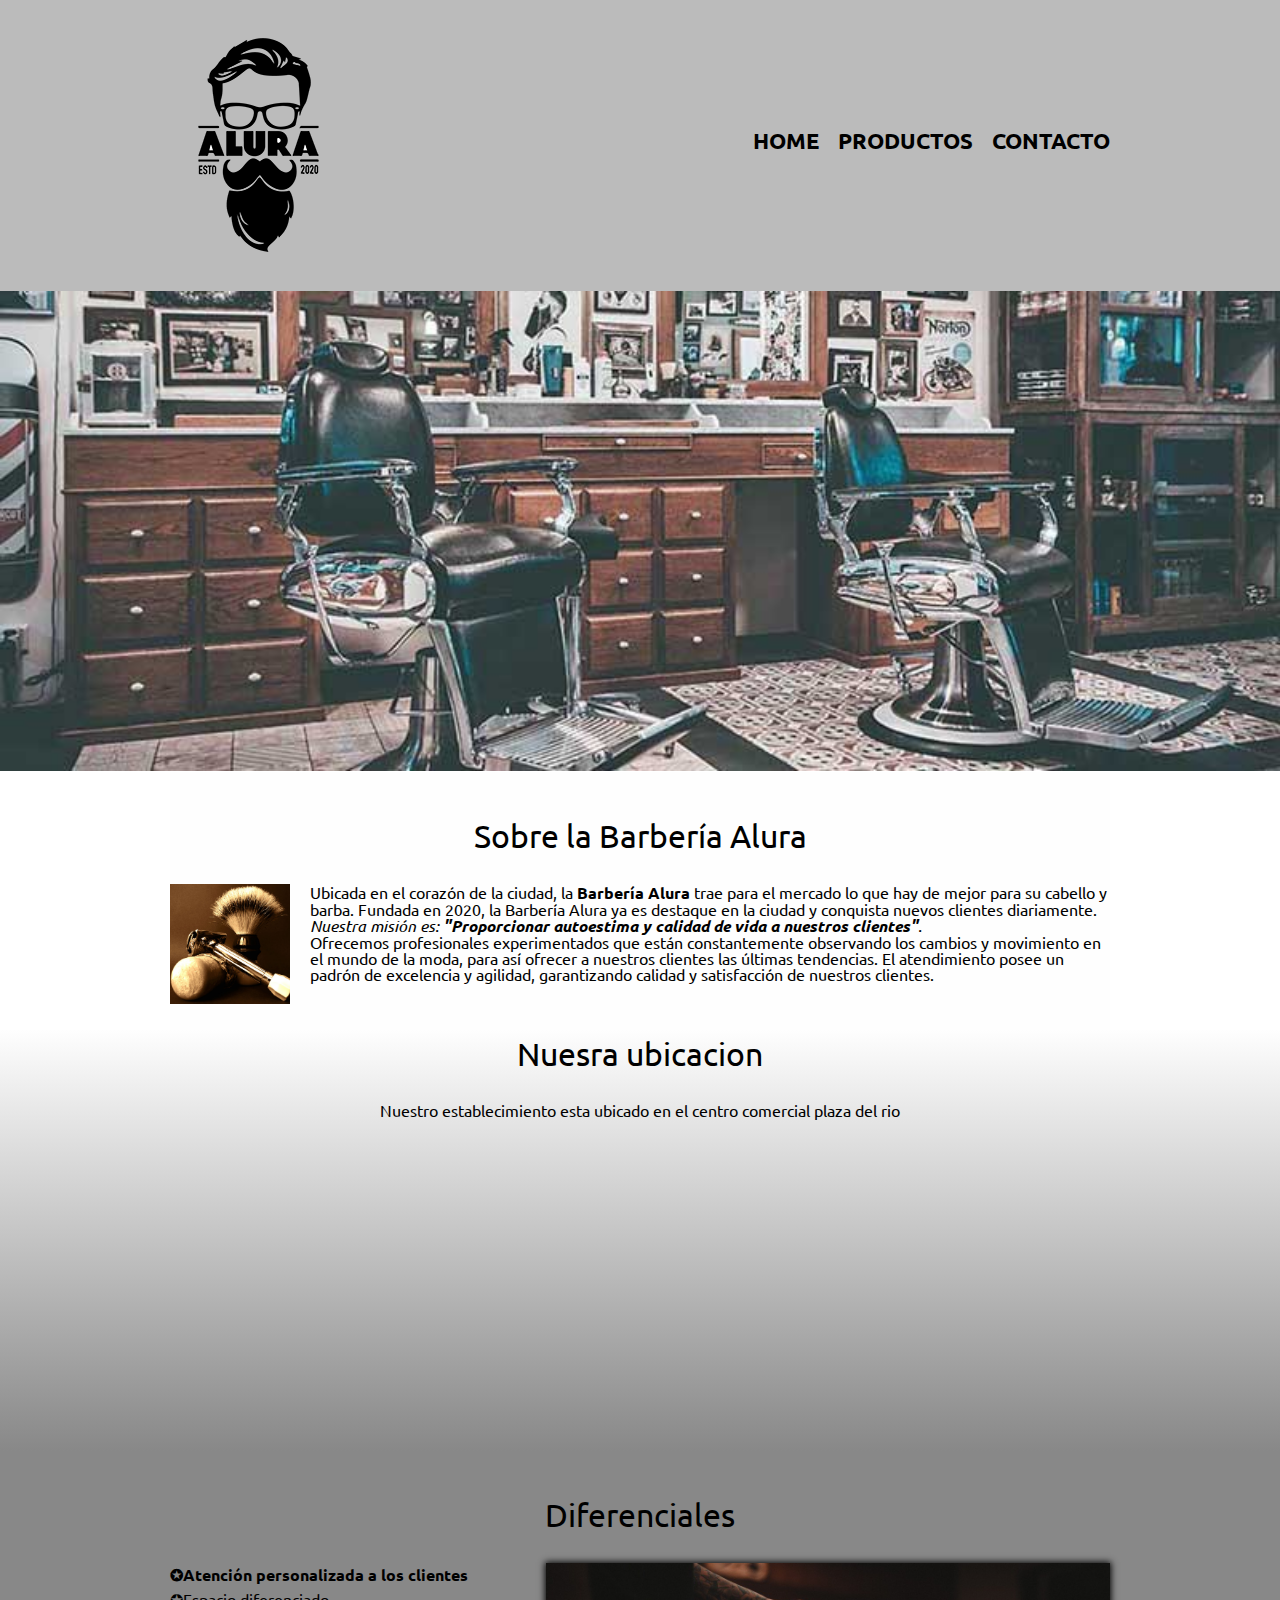
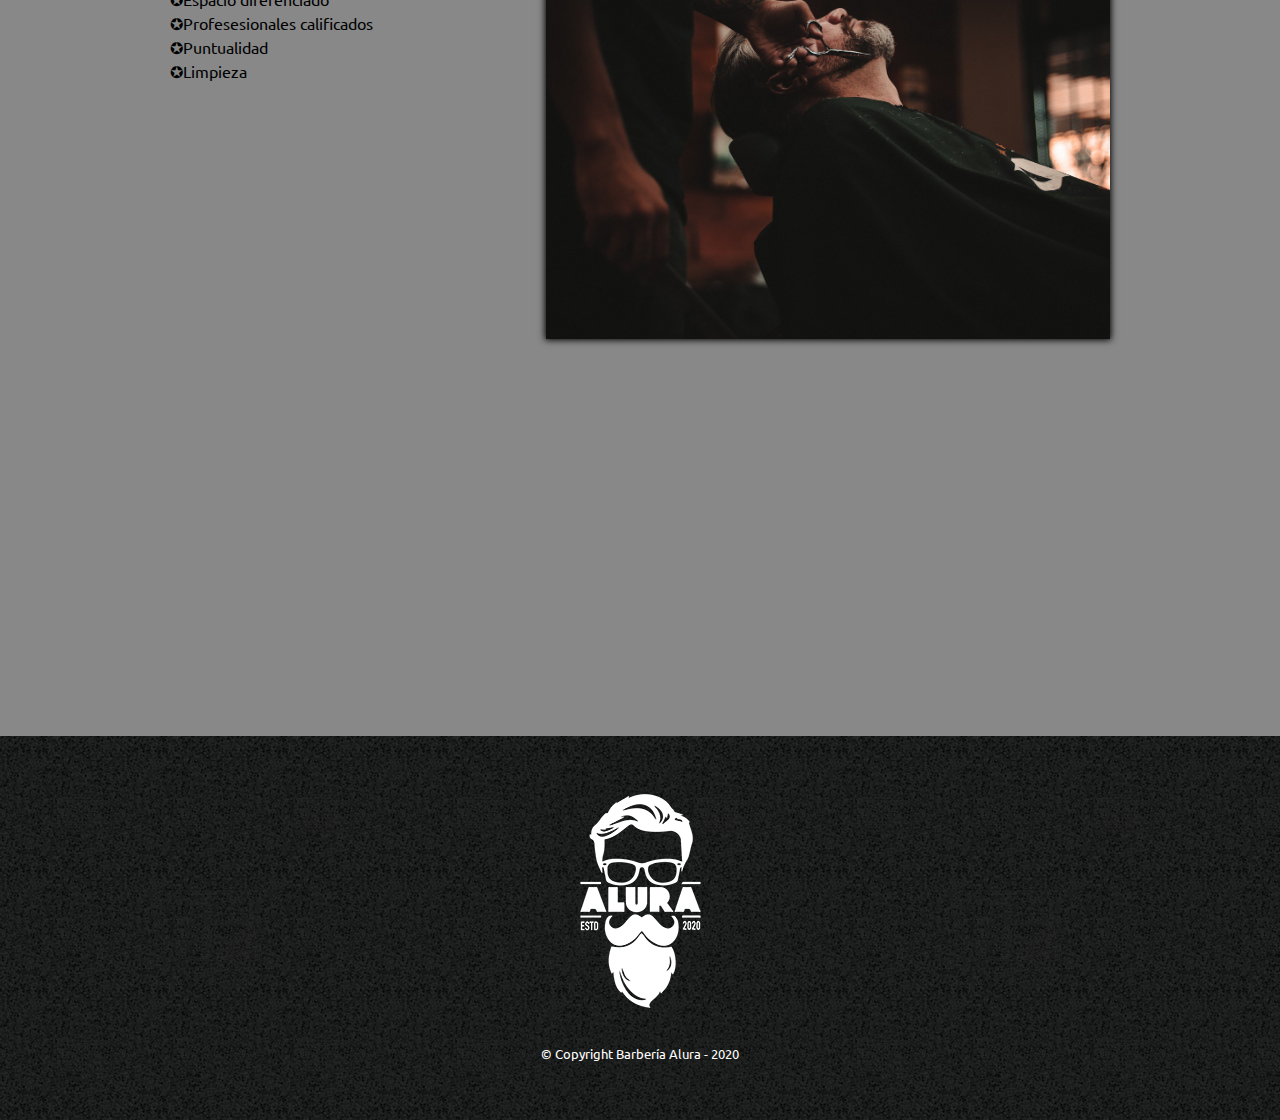
<file: index.html>
<!DOCTYPE html>

<html lang="es">
    
    <head>

        <meta charset="UTF-8"> 
 
        <title>Barbería Alura</title>
        <link rel="stylesheet" href="reset.css">
        <link rel="stylesheet" href="style-home.css">
        <link rel="preconnect" href="https://fonts.googleapis.com">
        <link rel="preconnect" href="https://fonts.gstatic.com" crossorigin>
        <link href="https://fonts.googleapis.com/css2?family=Ubuntu&display=swap" rel="stylesheet">
    
    </head>

    <body>

        <header>
            <div class="caja">
                <h1><img src="imagenes/logo.png"></h1>
                <nav>
                    <ul>
                        <li><a href="index.html">Home</a></li>
                        <li><a href="productos.html">Productos</a></li>
                        <li><a href="contacto.html">Contacto</a></li>
                    </ul>
                </nav>
            </div>
        </header>

        <img class="banner" src="banner/banner.jpg">
        
        <main>
            <section class="principal">
                
                <h2 class="titulo_principal">Sobre la Barbería Alura</h2>
                <img src="imagenes/utensilios[1].jpg" class="itensilios" alt="Imagen de referencia">
                
                <p>Ubicada en el corazón de la ciudad, la <strong>Barbería Alura</strong> trae para el mercado lo que hay de mejor para su cabello y barba. Fundada en 2020, la Barbería Alura ya es destaque en la ciudad y conquista nuevos clientes diariamente.</p>
                
                <p id="mision"><em>Nuestra misión es: <strong>"Proporcionar autoestima y calidad de vida a nuestros clientes"</strong>.</em></p>
                
                <p>Ofrecemos profesionales experimentados que están constantemente observando los cambios y movimiento en el mundo de la moda, para así ofrecer a nuestros clientes las últimas tendencias. El atendimiento posee un padrón de excelencia y agilidad, garantizando calidad y satisfacción de nuestros clientes.</p> 
                
            </section>
            
            <section class="mapa">
                <h3 class="titulo_principal">Nuesra ubicacion</h3>
                <p>Nuestro establecimiento esta ubicado en el centro comercial plaza del rio</p>
                <div class="mapa_contenido">
                    <iframe src="https://www.google.com/maps/embed?pb=!1m18!1m12!1m3!1d11178.220180400613!2d-76.63125014081537!3d7.88485209839194!2m3!1f0!2f0!3f0!3m2!1i1024!2i768!4f13.1!3m3!1m2!1s0x8e500d652f2155e1%3A0x96d5aba10e83951b!2zw4l4aXRvIGRlIEFwYXJ0YWTDsw!5e0!3m2!1ses!2sco!4v1672959014900!5m2!1ses!2sco" width="100%" height="300" style="border:0;" allowfullscreen="" loading="lazy" referrerpolicy="no-referrer-when-downgrade"></iframe>
                </div>
                
            </section>

            <section class="diferenciales">
                <h3 class="titulo_principal">Diferenciales</h3>

                    <div class="contenido_diferenciales">
                        <ul class="lista_diferenciales">
                            <li class="items">Atención personalizada a los clientes</li>
                            <li class="items">Espacio diferenciado</li>
                            <li class="items">Profesesionales calificados</li>
                            <li class="items">Puntualidad</li>
                            <li class="items">Limpieza</li>
                        </ul><img src="diferenciales/diferenciales.jpg" class="imagenDiferenciales">
                    </div>
                    <div class="video">
                        <iframe width="560" height="315" src="https://www.youtube.com/embed/wcVVXUV0YUY" frameborder="0" allow="accelerometer; autoplay; clipboard-write; encrypted-media; gyroscope; picture-in-picture" allowfullscreen></iframe>
                    </div>

            </section>

            
           
     </main>
        
        
        <footer>
            <img src="imagenes/logo-blanco.png">
            <p class="copyright">&copy Copyright Barbería Alura - 2020</p>
        </footer>
    </body>
</html>
</file>
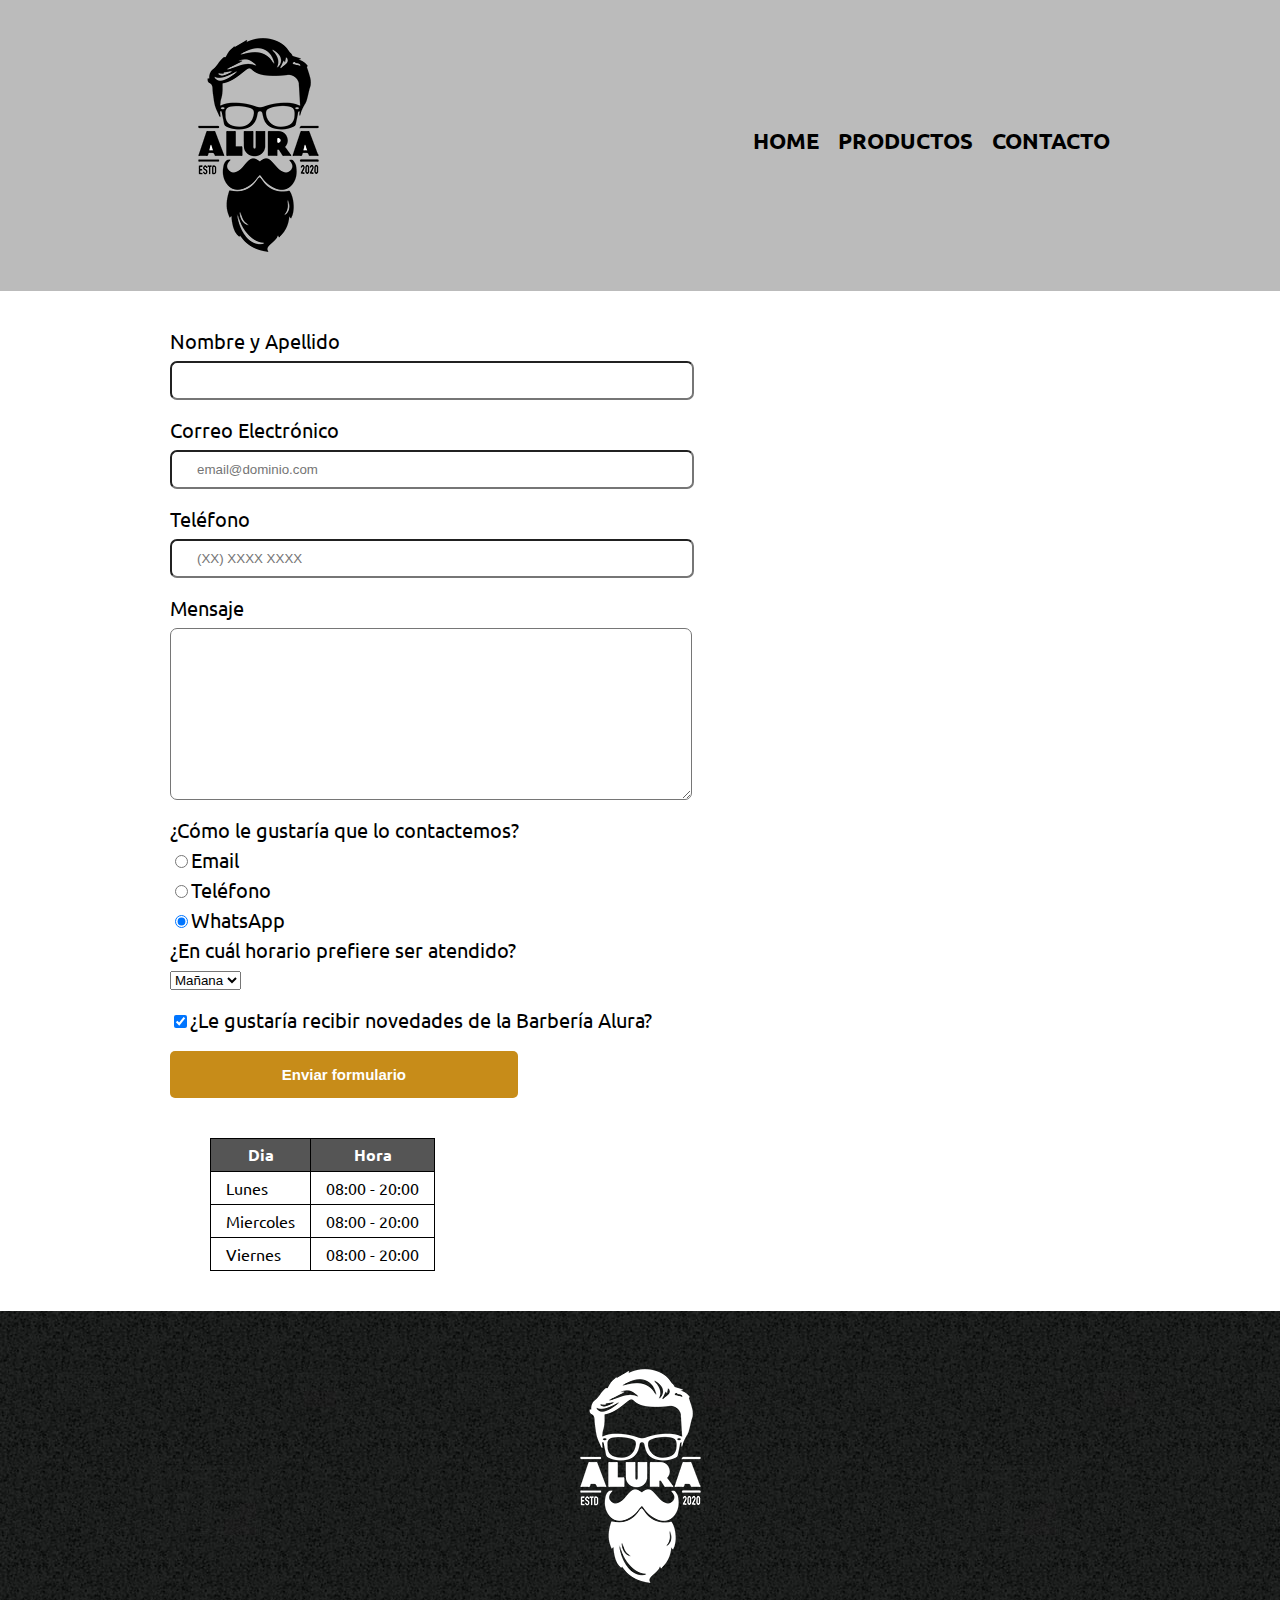
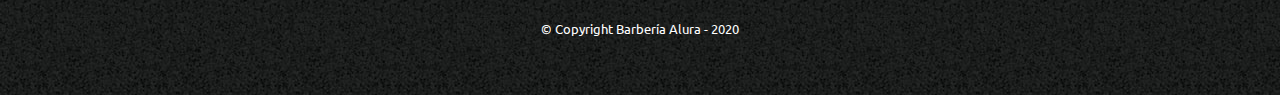
<file: contacto.html>
<!DOCTYPE html>

<html>
    <head>
        <meta charset="UTF-8">
  
        <title>Contacto - Barbería Alura</title>
        <link rel="stylesheet" href="reset.css">
        <link rel="stylesheet" href="style.css">
        <link rel="preconnect" href="https://fonts.gstatic.com" crossorigin>
<link href="https://fonts.googleapis.com/css2?family=Ubuntu&display=swap" rel="stylesheet">
    </head>
    <body>
        <header>
            <div class="caja">
                <h1><img src="imagenes/logo.png" alt="Logo de la Barbería Alura"></h1>
                <nav>
                    <ul>
                        <li><a href="index.html">Home</a></li>
                        <li><a href="productos.html">Productos</a></li>
                        <li><a href="contacto.html">Contacto</a></li>
                    </ul>
                </nav>
            </div>
        </header>
        <main>
            <form method="post" action="guardar_datos.php">
                <label for="nombreapellido">Nombre y Apellido</label>
                <input type="text" id="nombreapellido" class="input-padron" required>

                <label for="correoelectronico">Correo Electrónico</label>
                <input type="email" id="correoelectronico" class="input-padron" required placeholder="email@dominio.com">

                <label for="telefono">Teléfono</label>
                <input type="tel" id="telefono" class="input-padron" required placeholder="(XX) XXXX XXXX">

                <label for="mensaje">Mensaje</label>
                <textarea cols="70" rows="10" id="mensaje" class="input-padron" required></textarea>
                
                <fieldset>
                    <legend>¿Cómo le gustaría que lo contactemos?</legend>

                    <label for="radio-email"><input type="radio" name="contacto" value="email" id="radio-email">Email</label>
                    
                    <label for="radio-telefono"><input type="radio" name="contacto" value="telefono" id="radio-telefono">Teléfono</label>
                    
                    <label for="radio-whatsapp"><input type="radio" name="contacto" value="whatsapp" id="radio-whatsapp" checked>WhatsApp</label>
                    
                </fieldset>
               
                <fieldset>
                    <legend>¿En cuál horario prefiere ser atendido?</legend>
                    <select id="horario">
                        <option>Mañana</option>
                        <option>Tarde</option>
                        <option>Noche</option>
                    </select>
                </fieldset>
                
                <label class="checkbox"><input type="checkbox" checked>¿Le gustaría recibir novedades de la Barbería Alura?</label>                
                
                <input type="submit" value="Enviar formulario" class="enviar">

            </form>

            <table>
                <thead>
                        <th>Dia</th>
                        <th>Hora</th>
                </thead>
                <tbody>
                    <tr>
                        <td>Lunes</td>
                        <td>08:00 - 20:00</td>
                    </tr>
                    <TR>
                        <td>Miercoles</td>
                        <td>08:00 - 20:00</td>
                    </TR>
                    <tr>
                        <td>Viernes</td>
                        <td>08:00 - 20:00</td>
                    </tr>
                </tbody>
            </table>
        </main>
        <footer>
            <img src="imagenes/logo-blanco.png"  alt="Logo de la Barbería Alura">
            <p class="copyright">&copy Copyright Barbería Alura - 2020</p>
        </footer>
    </body>
</html>
</file>
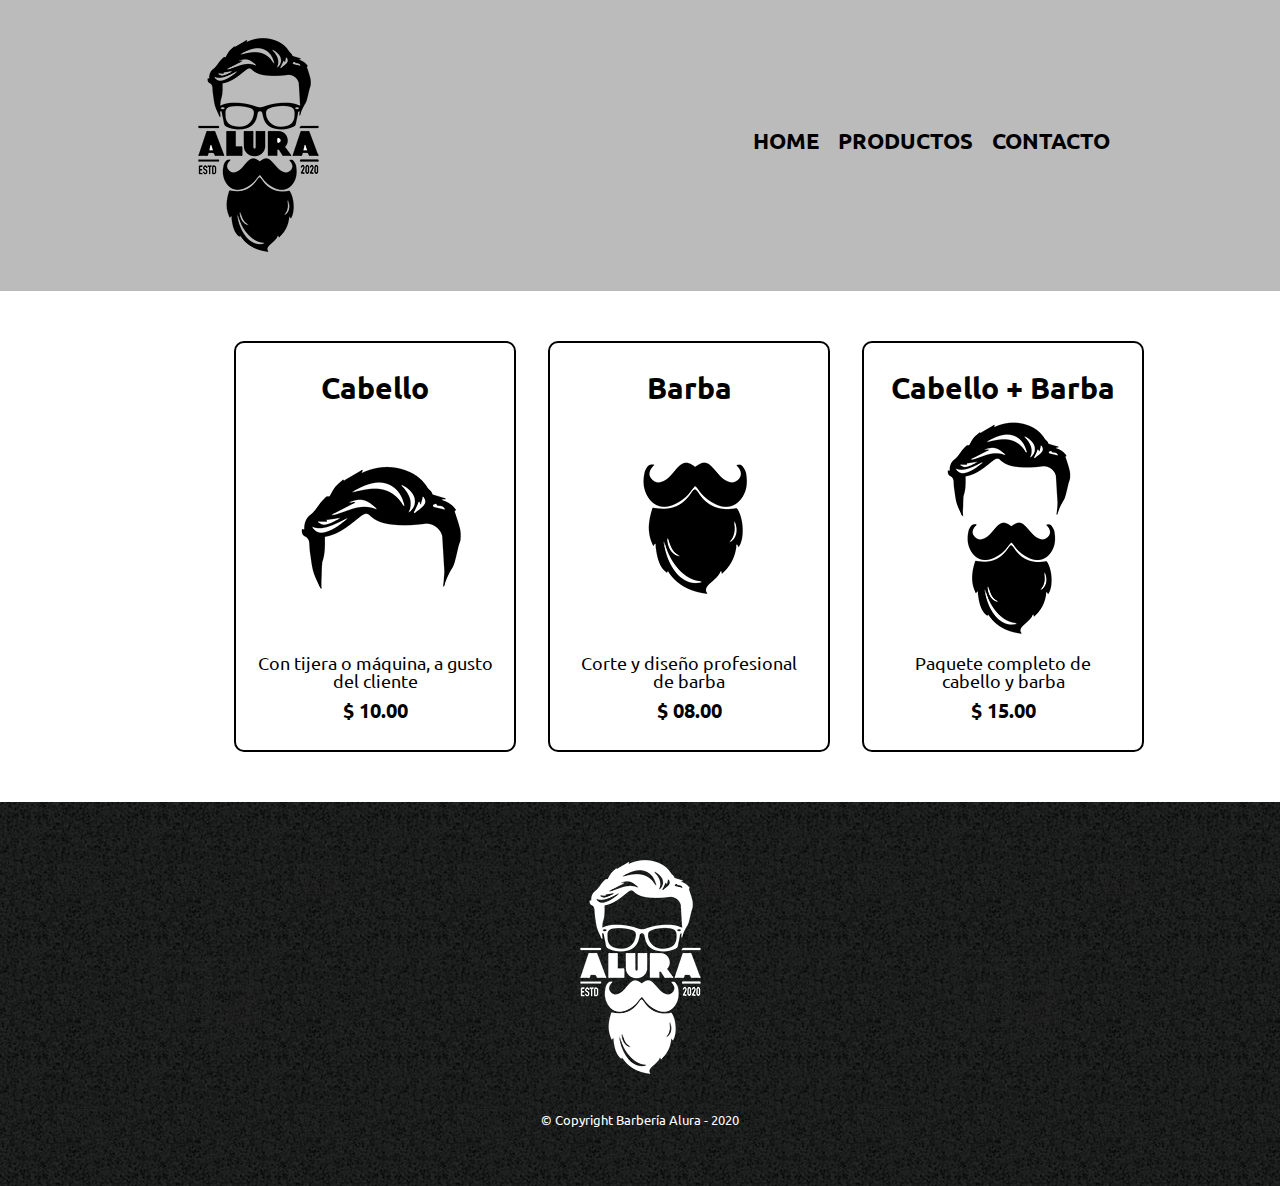
<file: productos.html>
<!DOCTYPE html>

<html>
    <head>
        <meta charset="UTF-8">
      
        <title>Productos - Barbería Alura</title>
        <link rel="stylesheet" href="reset.css">
        <link rel="stylesheet" href="style.css">
        <link rel="preconnect" href="https://fonts.gstatic.com" crossorigin>
<link href="https://fonts.googleapis.com/css2?family=Ubuntu&display=swap" rel="stylesheet">
    </head>
    <body>
        <header>
            <div class="caja">
                <h1><img src="imagenes/logo.png"></h1>
                <nav>
                    <ul>
                        <li><a href="index.html">Home</a></li>
                        <li><a href="productos.html">Productos</a></li>
                        <li><a href="contacto.html">Contacto</a></li>
                    </ul>
                </nav>
            </div>
        </header>

        <main>
            <ul class="productos">
                <li>
                    <h2>Cabello</h2>
                    <img src="imagenes/cabello.jpg">
                    <p class="producto-descripcion">Con tijera o máquina, a gusto del cliente</p>
                    <p class="producto-precio">$ 10.00</p>
                </li>
                <li>
                    <h2>Barba</h2>
                    <img src="imagenes/barba.jpg">
                    <p class="producto-descripcion">Corte y diseño profesional de barba</p>
                    <p class="producto-precio">$ 08.00</p>
                </li>
                <li>
                    <h2>Cabello + Barba</h2>
                    <img src="imagenes/cabello+barba.jpg">
                    <p class="producto-descripcion">Paquete completo de cabello y barba</p>
                    <p class="producto-precio">$ 15.00</p>
                </li>
            </ul>
        </main>

        <footer>
            <img src="imagenes/logo-blanco.png">
            <p class="copyright">&copy Copyright Barbería Alura - 2020</p>
        </footer>
    </body>
</html>
</file>
<file: style-home.css>
body{
    font-family: 'Ubuntu', sans-serif;
}

header {
    background-color: #BBBBBB;
    padding: 20px 0;
}

.caja{
    width: 940px;
    position: relative;
    margin: 0 auto;
}

nav{
    position: absolute;
    top:110px;
    right: 0;
}

nav li{
    display: inline;
    margin: 0 0 0 15px;
}

nav a{
    text-transform: uppercase;
    color: #000000;
    font-weight: bold;
    font-size: 22px;
    text-decoration: none;
}

nav a:hover{
    color: #c78c19;
    text-decoration: underline;
}

footer{
    text-align: center;
    background: url(imagenes/bg.jpg);
    padding:40px;
}

.copyright{
    color:#FFFFFF;
    font-size: 13px;
    margin:20px;
}

/*CSS MAIN*/

.principal{
    padding: 3em 0;
    background: #FEFEFE;
    width: 940px;
    margin: 0 auto; 

}


.banner{
    width: 100%;
    
    margin: 0 auto;  
}
.titulo_principal{
    text-align: center;
    font-size: 2em;
    margin: 0 0 1em;
    clear: left;
  
}

/*.titulo_principal::first-letter{
    font-weight: bold;
}*/
.principal p{
    margin: 0 0 1em;
    width: 940px;
    margin: 0 auto;  
   
}
.principal strong{
    font-weight: bold;
}
.principal em{
    font-style: italic;
}

.itensilios{
    width: 120px;
    float: left;
    margin: 0 20px 20px 0;
}

.mapa{
    padding: 0.5em ;
    
    background: linear-gradient(#FEFEFE,#888888);
     
}

.mapa p{
    margin-bottom: 1.5em;
    text-align: center;
}

.mapa_contenido{
    width: 940px;
    margin: 0 auto;
}

.diferenciales{
    background: #888888;
    padding: 3em 0;
   
}

.contenido_diferenciales{
    width: 940px;
    margin: 0 auto;
}

.lista_diferenciales{
    width: 40%;
    display: inline-block;
    vertical-align: top;
}

.items::before{
    content: "✪";
}

.items{
    line-height: 1.5;
    
}

.items:first-child{
    font-weight: bold   ;
}

.imagenDiferenciales{
    width: 60%;
    transition: 400ms;
    box-shadow: 0 0 5pt 0.5pt #000000;
}

.imagenDiferenciales:hover{
    opacity: 0.3;
    
}

.video{
    width: 560px;
    margin: 1em auto;
}
</file>
<file: style.css>
body{
    font-family: 'Ubuntu', sans-serif;
}

header {
    background-color: #BBBBBB;
    padding: 20px 0;
}

.caja{
    width: 940px;
    position: relative;
    margin: 0 auto;
}

nav{
    position: absolute;
    top:110px;
    right: 0;
}

nav li{
    display: inline;
    margin: 0 0 0 15px;
}

nav a{
    text-transform: uppercase;
    color: #000000;
    font-weight: bold;
    font-size: 22px;
    text-decoration: none;
}

nav a:hover{
    color: #c78c19;
    text-decoration: underline;
   
}

.productos{
    width: 940px;
    margin: 0 auto;
    padding: 50px;
}


.productos li{
    display: inline-block;
    text-align: center;
    width: 30%;
    vertical-align: top;
    margin: 0 1.5%;
    padding: 30px 20px;
    box-sizing: border-box;
    border: 2px solid #000000;
    border-radius: 10px;
}

.productos li:hover{
    border-color:#c78c19;
}

.productos li:active{
    border-color:#088c19;
}

.productos h2{
    font-size: 30px;
    font-weight: bold;
}

.productos li:hover h2{
    font-size: 33px;
}

.producto-descripcion{
    font-size: 18px;
}

.producto-precio{
    font-size: 20px;
    font-weight: bold;
    margin-top:10px;
}

footer{
    text-align: center;
    background: url(imagenes/bg.jpg);
    padding:40px;
}

.copyright{
    color:#FFFFFF;
    font-size: 13px;
    margin:20px;
}

main{
    width: 940px;
    margin: 0 auto;    
}

form{
    margin: 40px 0;
}

form input{
    border-radius: 7px;
}

form textarea{
    border-radius: 7px;
}

form input:hover{
    box-shadow: 0 0 5pt 0.5pt #c78c19;

}

form textarea:hover{
    box-shadow: 0 0 5pt 0.5pt #c78c19;
}
form label, form legend{
    display: block;
    font-size: 20px;
    margin: 0 0 10px;
}

.input-padron{
    display: block;
    margin: 0 0 20px;
    padding: 10px 25px;
    width: 50%;
}

.checkbox{
    margin:20px 0;
}

.enviar{
    width: 37%;
    padding: 15px 0;
    font-size: 15px;
    font-weight: bold;
    background: #c78c19;
    color: #FFFFFF;
    border: none;
    border-radius: 5px;
    transition: 1.5s all;
    cursor: pointer;
}

.enviar:hover{
    transform: scale(1.15);
    background: #000;

}

table{
    margin: 40px 40px;
}

thead{
    background: #555555;
    color: #FFFFFF;
    font-weight: bold;
}

td, th{
    border: 1px solid #000000;
    padding: 8px 15px;
}
</file>
